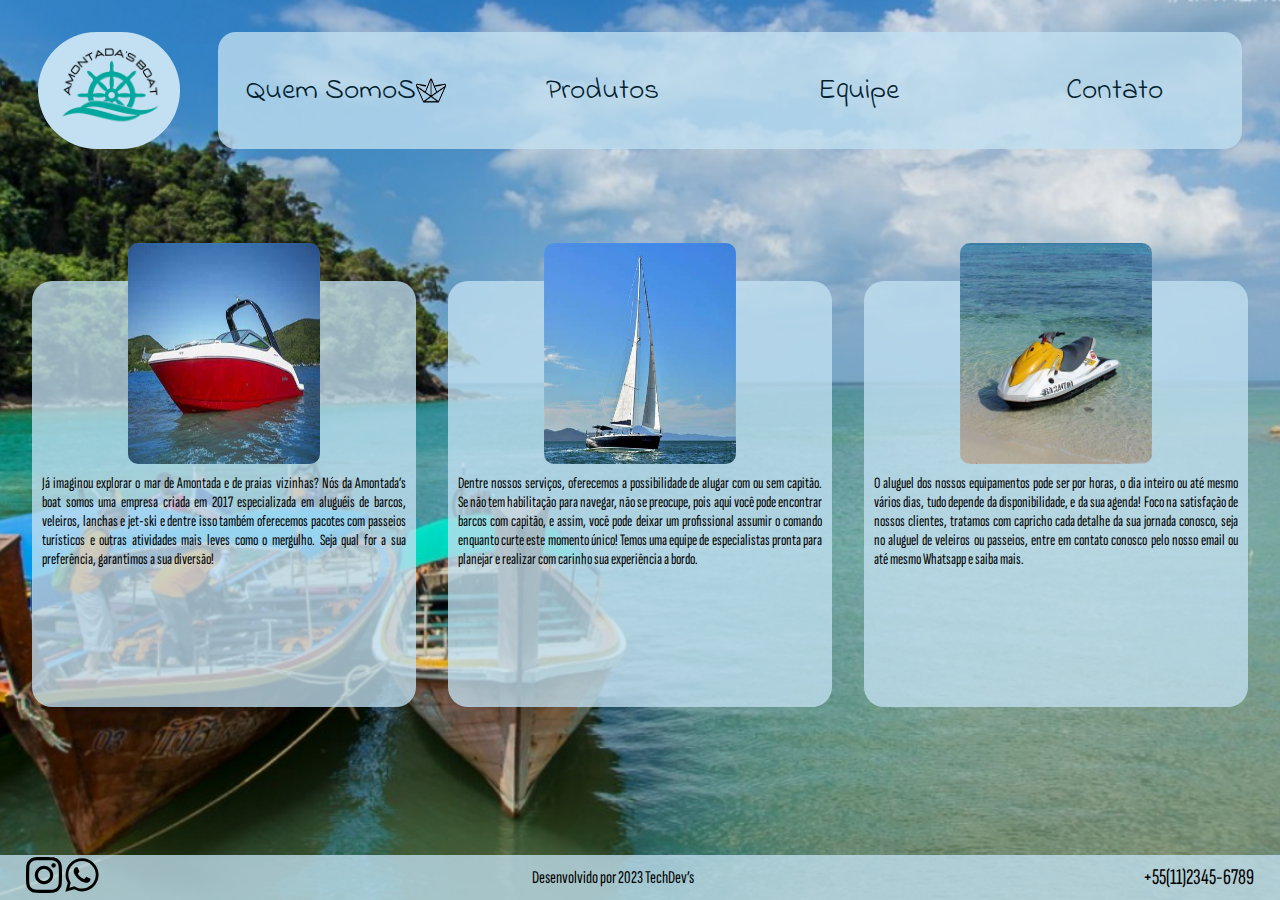
<file: index.html>
<!DOCTYPE html>
<html lang="pt-br">
<head>
    <meta charset="UTF-8">
    <meta http-equiv="X-UA-Compatible" content="IE=edge">
    <meta name="viewport" content="width=device-width, initial-scale=1.0">
    <title>Amontada's Boat</title>
    <link rel="icon" type="image/x-icon" href="assets/img/logotitle.png">
    <link rel="stylesheet" href="assets/style/index.css">
    <link rel="stylesheet" href="assets/style/headerFooter.css">
</head>
<body>
    <!-- Cabeçalho -->
    <header id="header">
        <img class="logo" src="assets/img/logo.png" alt="Amontadas Boat">
        <div class="menu-bar">
            <ul id="links">
                <li id='localPage'><a  class="link-menu-bar" href="">Quem SomoS</a><img id='iconLocalPage' src="assets/img/iconLocalPage.png" alt=""></li>
                <li><a class="link-menu-bar" href="assets/html/Produtos.html">Produtos</a></li>
                <li><a class="link-menu-bar" href="assets/html/equipe.html">Equipe</a></li>
                <li><a class="link-menu-bar" href="assets/html/contato.html">Contato</a></li>
            </ul>
            <img onclick="exibeMenu()" id='iconMenuMobile' src="assets/img/menuMobileIcon.svg" alt="">
        </div>
    </header>
    <!-- Conteudo Principal -->
    <main id='#main'>
            <div  class="content-home">
                <div class="buttonNavigation" id="left" onclick="botaoEsquerdo()" >
                    <img src="assets/img/left.svg" alt="">
                </div>
                
                <div class="content1">
                    <img class="img-home" id="lancha" src="assets/img/lanchaHome.jpg" alt="Lancha">
                    <p class="text-home">Já imaginou explorar o mar de Amontada e de praias vizinhas? Nós da Amontada’s boat somos uma empresa criada em 2017 especializada em aluguéis de barcos, veleiros, lanchas e jet-ski e dentre isso também oferecemos pacotes com passeios turísticos e outras atividades mais leves como o mergulho. Seja qual for a sua preferência, garantimos a sua diversão!</p>
                </div>

                <div class="content2">
                    <img class="img-home" id="veleiro" src="assets/img/veleiroHome.jpg" alt="Veleiro">
                    <p class="text-home">Dentre nossos serviços, oferecemos a possibilidade de alugar com ou sem capitão. Se não tem habilitação para navegar, não se preocupe, pois aqui você pode encontrar barcos com capitão, e assim, você pode deixar um profissional assumir o comando enquanto curte este momento único! Temos uma equipe de especialistas pronta para planejar e realizar com carinho sua experiência a bordo.</p>
                </div>

                <div class="content3">
                    <img class="img-home" id="jetSki" src="assets/img/jetSkiHome.jpg" alt="Jet Ski">
                    <p class="text-home">O aluguel dos nossos equipamentos pode ser por horas, o dia inteiro ou até mesmo vários dias, tudo depende da disponibilidade, e da sua agenda! Foco na satisfação de nossos clientes, tratamos com capricho cada detalhe da sua jornada conosco, seja no aluguel de veleiros ou passeios, entre em contato conosco pelo nosso email ou até mesmo Whatsapp e saiba mais.</p>
                </div>

                <div class="buttonNavigation" id="rigth"  >
                    <img src="assets/img/rigth.svg" alt="">
                </div>
        
            </div>
    </main>
    <!-- Rodapé -->
    <footer>
           <div class="img-footer">
                <a href="https://www.instagram.com/" target="_blank">
                    <img id="icon-insta" src="assets/img/Instagram.svg" alt="Instagram">
                </a>
                <a href="https://www.whatsapp.com/" target="_blank">
                    <img id="icon-whats" src="assets/img/whatsapp.svg" alt="Whatsapp">
                </a>
           </div>

            <p id="byFor">Desenvolvido por 2023 TechDev’s</p>
            <p id="numberContact">+55(11)2345-6789</p>
    </footer>

    <script src="assets/js/index.js"></script>
</body>
</html>
</file>
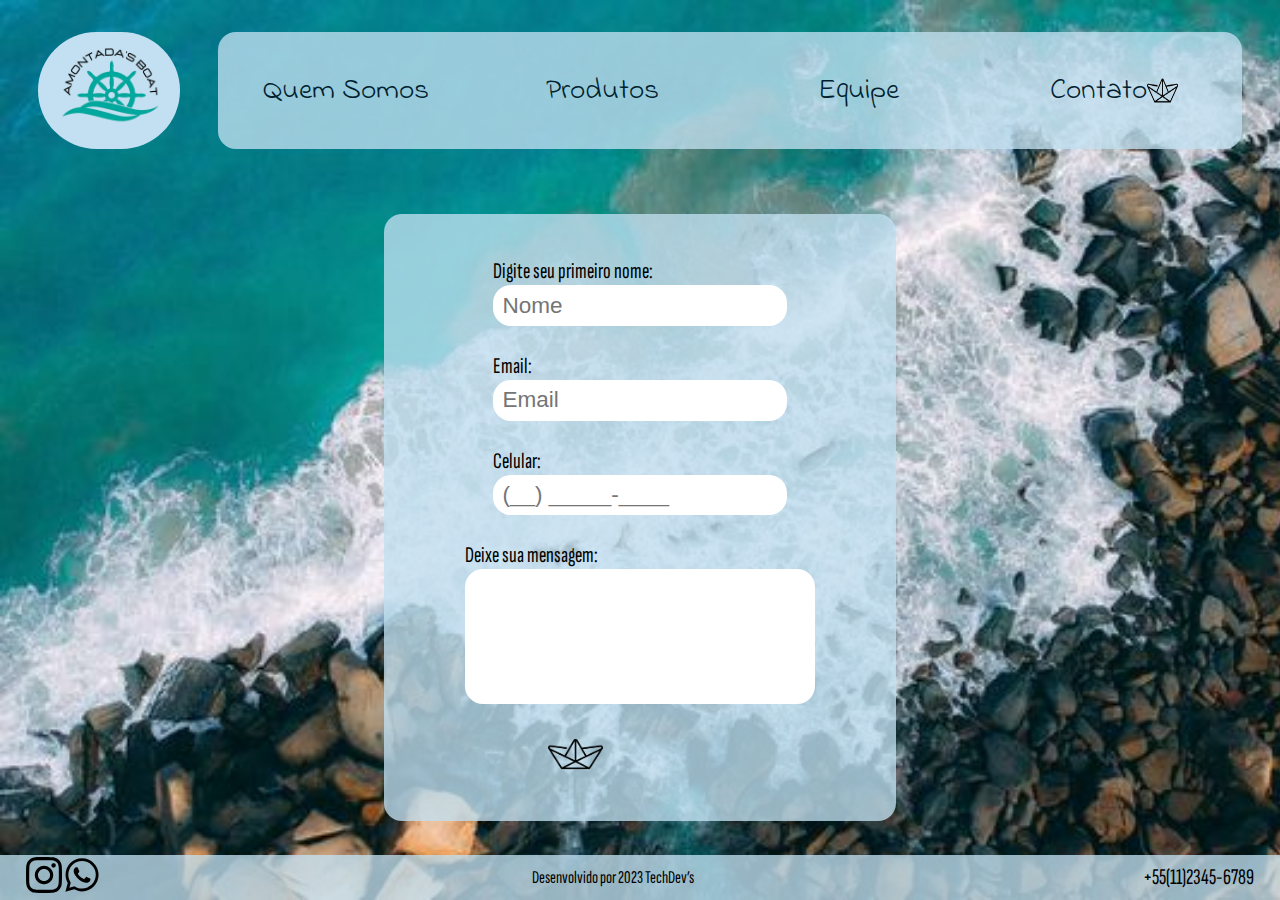
<file: assets/html/contato.html>
<!DOCTYPE html>
<html lang="pt-br">
<head>
    <meta charset="UTF-8">
    <meta http-equiv="X-UA-Compatible" content="IE=edge">
    <meta name="viewport" content="width=device-width, initial-scale=1.0">
    <title>Amontadas Boat</title>
    <link rel="icon" type="image/x-icon" href="../img/logo-icon.png">
    <link rel="stylesheet" href="../style/headerFooter.css">
    <link rel="stylesheet" href="../style/contato.css">
</head>
<body>
    <!-- Menu da página  -->
    <header id="header">
        <img id='logo' class="logo" src="../img/logo.png" alt="Amontadas Boat">
        <div class="menu-bar">
            <ul id="links">
                <li><a class="link-menu-bar" href="../../index.html">Quem Somos</a></li>
                <li><a class="link-menu-bar" href="Produtos.html">Produtos</a></li>
                <li><a class="link-menu-bar" href="equipe.html">Equipe</a></li>
                <li id='localPage'><a  class="link-menu-bar" href="">Contato</a><img id='iconLocalPage' src="../img/iconLocalPage.png" alt=""></li>
            </ul>
            <img onclick="exibeMenu()" id='iconMenuMobile' src="../img/menuMobileIcon.svg" alt="">
        </div>
    </header>
    <main>
        <!-- Div para as labels do formulário -->
        <div class="div-form">
            <form>
                    <div class="div-input" >
                        <label for="name" class="label-input">Digite seu primeiro nome:</label>
                        <input type="text" name="nome" id="name-forms" placeholder="Nome" class="input-user" required oninput="validaNome()">
                        <span></span>
                    </div>

                    <div class="div-input" id="email">
                        <label for="email" class="label-input">Email:</label>
                        <input type="email" name="email" id="email-forms" placeholder="Email" class="input-user" required oninput="validaEmail()">
                        <span></span>
                    </div>

                    <div class="div-input" id="celular">
                        <label for="tel" class="label-input">Celular:</label>
                        <input type="text" name="tel" id="tel-forms" placeholder="(__) _____-____" class="input-user" maxlength="11" required >
                        <!-- O texto fica de forma dimânica via JS -->
                        <span></span>
                    </div>

                    <div class="div-msg" id="mensagem">
                        <label for="tel" class="label-input">Deixe sua mensagem:</label>
                        <textarea name="" id=""></textarea>
                    </div>	

                    <button type="submit" value="" id="enviar" onclick="limpar()"><img id='barquinho' class="img-btn-submit" src="../img/barquinho.png" alt=""></button>
            </form>
        </div>
    </main>
    <footer>
        <div class="img-footer">
             <a href="https://www.instagram.com/" target="_blank"><img id="icon-insta" src="../img/Instagram.svg" alt="Instagram"></a>
             <a href="https://www.whatsapp.com/" target="_blank"><img id="icon-whats" src="../img/whatsapp.svg" alt="Whatsapp"></a>
        </div>

         <p id="byFor">Desenvolvido por 2023 TechDev’s</p>
         <p id="numberContact">+55(11)2345-6789</p>
    </footer>
</body>

<script src="../js/contato.js"></script>
<script src="../js/header.js"></script>
</html>
</file>
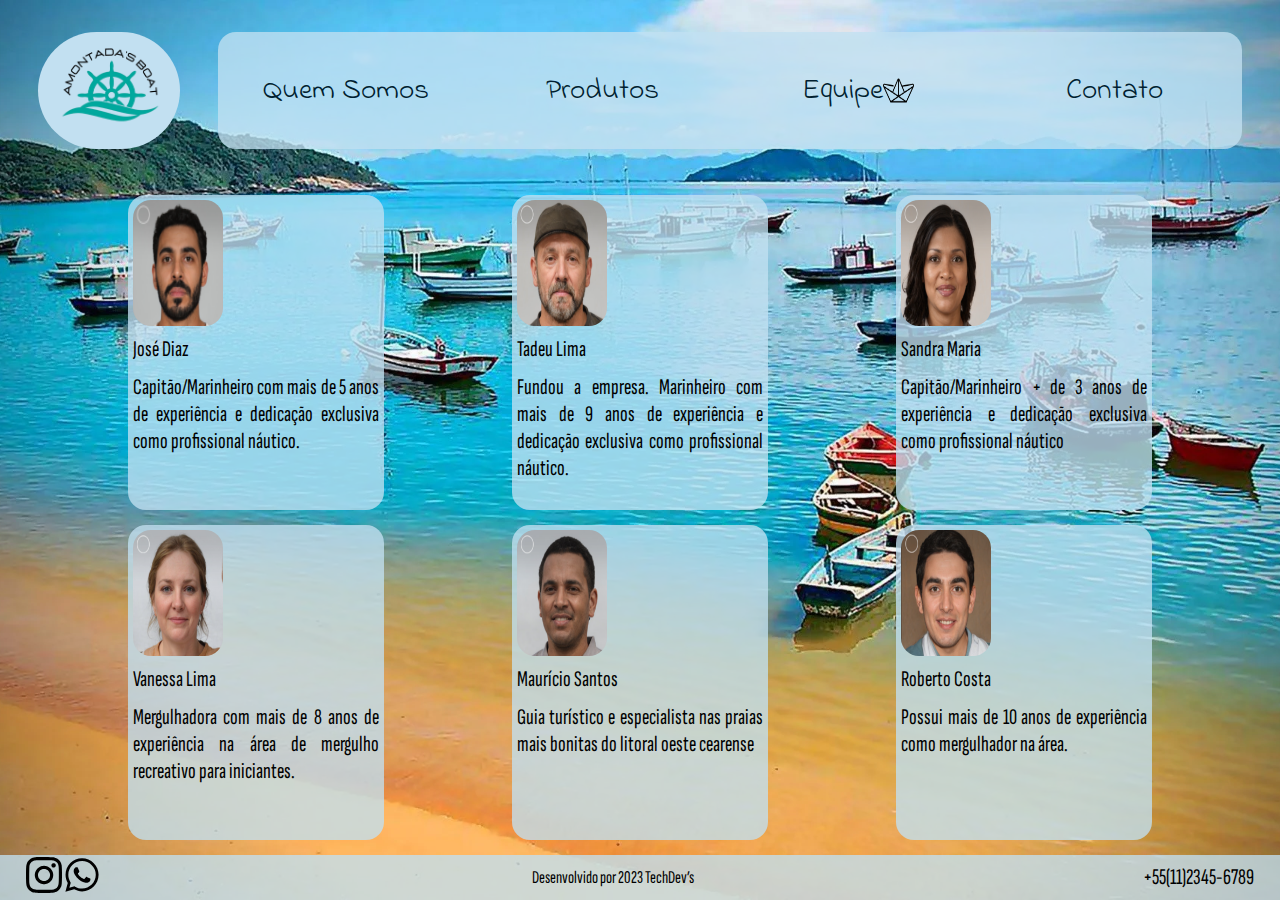
<file: assets/html/equipe.html>
<!DOCTYPE html>
<html lang="pt-br">
<head>
    <meta charset="UTF-8">
    <meta http-equiv="X-UA-Compatible" content="IE=edge">
    <meta name="viewport" content="width=device-width, initial-scale=1.0">
    <title>Amontadas Boat</title>
    <link rel="icon" type="image/x-icon" href="../img/logo-icon.png">
    <link rel="stylesheet" href="../style/headerFooter.css">
    <link rel="stylesheet" href="../style/equipe.css">
</head>
<body>
    <header id="header">
        <img id='logo' class="logo" src="../img/logo.png" alt="Amontadas Boat">
        <div class="menu-bar">
            <ul id="links">
                <li><a class="link-menu-bar" href="../../index.html">Quem Somos</a></li>
                <li><a class="link-menu-bar" href="Produtos.html">Produtos</a></li>
                <li id='localPage'><a  class="link-menu-bar" href="">Equipe</a><img id='iconLocalPage' src="../img/iconLocalPage.png" alt=""></li>
                <li><a class="link-menu-bar" href="contato.html">Contato</a></li>
            </ul>
            <img onclick="exibeMenu()" id='iconMenuMobile' src="../img/menuMobileIcon.svg" alt="">
        </div>
    </header>

    <main>
        <div id='left' class="buttonNavigation" ><img src="../img/left.svg" alt=""></div>
        <div class="squares">
        <!-- primeira linha contendo as 3 primeiras pessoas da equipe -->
            <div class="squaresA">
                <!-- class 'square' é a classe de quadrados da linha individualmente de cada perfil -->
                <div class= "square" id="profile1">
                    <img class="imgSquare" src="../img/rosto1.PNG" alt="">
                    <p class="textSquare">José Diaz</p>
                    <p class="textSquare">Capitão/Marinheiro com mais de 5 anos de experiência e dedicação exclusiva como profissional náutico.</p>
                </div> <!-- class square -->
        
                <div class= "square" id="profile2">
                    <img class="imgSquare" src="../img/rosto2.PNG" alt="">
                    <p class="textSquare">Tadeu Lima</p>
                    <p class="textSquare">Fundou a empresa. Marinheiro com mais de 9 anos de experiência e dedicação exclusiva como profissional náutico.</p>
                </div> <!-- class square -->
        
                <div class= "square" id="profile3">
                    <img class="imgSquare" src="../img/rosto3.PNG" alt="">
                    <p class="textSquare">Sandra Maria</p>
                    <p class="textSquare">Capitão/Marinheiro + de 3 anos de experiência e dedicação exclusiva como profissional náutico</p>
                </div> <!-- class square -->
            </div> <!-- class squaresA -->
            <!-- segunda linha contendo as 3 últimas pessoas da equipe -->
            <div class="squaresB">
        
                <div class= "square" id="profile4">
                    <img class="imgSquare" src="../img/rosto4.PNG" alt="">
                    <p class="textSquare">Vanessa Lima</p>
                    <p class="textSquare">Mergulhadora com mais de 8 anos de experiência na área de mergulho recreativo para iniciantes.</p>
                </div> <!-- class square -->

                <div class= "square" id="profile5">
                    <img class="imgSquare" src="../img/rosto5.PNG" alt="">
                    <p class="textSquare">Maurício Santos</p>
                    <p class="textSquare">Guia turístico e especialista nas praias mais bonitas do litoral oeste cearense</p>
                </div> <!-- class square -->
        
                <div  class= "square" id="profile6">
                    <img class="imgSquare" src="../img/rosto6.PNG" alt="">
                    <p class="textSquare">Roberto Costa</p>
                    <p class="textSquare">Possui mais de 10 anos de experiência como mergulhador na área.</p>
                </div> <!-- class square -->
            </div> <!-- class squaresB -->
        </div>
        <div id='rigth' class="buttonNavigation" onclick="botaoDireito()" ><img src="../img/rigth.svg" alt=""></div>
    </main>
    <footer>
        <div class="img-footer">
             <a href="https://www.instagram.com/" target="_blank"><img id="icon-insta" src="../img/Instagram.svg" alt="Instagram"></a>
             <a href="https://www.whatsapp.com/" target="_blank"><img id="icon-whats" src="../img/whatsapp.svg" alt="Whatsapp"></a>
        </div>

         <p id="byFor">Desenvolvido por 2023 TechDev’s</p>
         <p id="numberContact">+55(11)2345-6789</p>
 </footer>
 <script src="../js/equipe.js"></script>
 <script src="../js/header.js"></script>
</body>
</html>
</file>
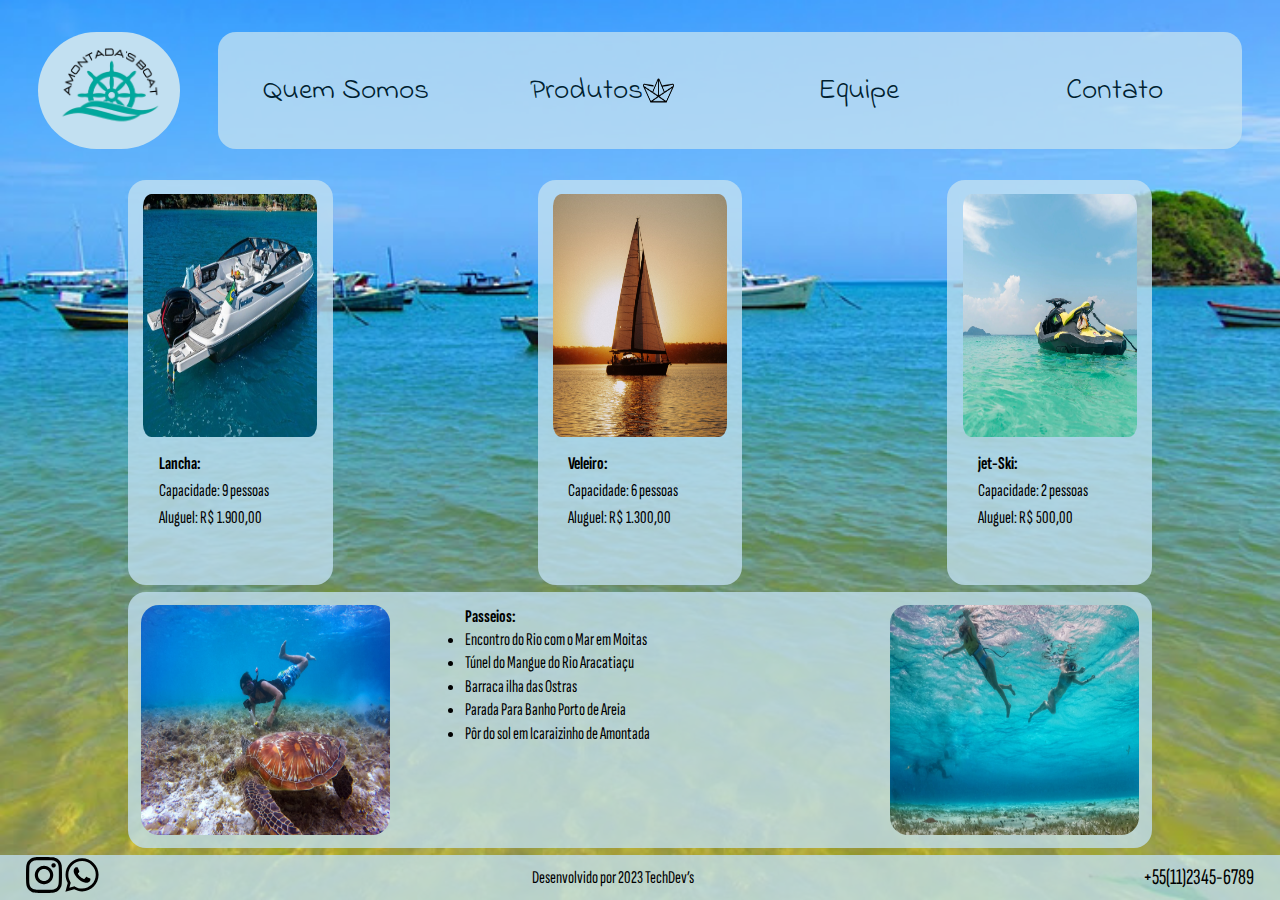
<file: assets/html/Produtos.html>
<!DOCTYPE html>
<html lang="pt-br">
<head>
    <meta charset="UTF-8">
    <meta http-equiv="X-UA-Compatible" content="IE=edge">
    <meta name="viewport" content="width=device-width, initial-scale=1.0">
    <title>Amontadas Boat</title>
    <link rel="icon" type="image/x-icon" href="../img/logo-icon.png">
    <link rel="stylesheet" href="../style/headerFooter.css">
    <link rel="stylesheet" href="../style/Produto.css">
</head>
<body>
    <!-- Cabeçalho -->
    <header id="header">
            <img class="logo" src="../img/logo.png" alt="Amontadas Boat">
        <div class="menu-bar">
            <ul id="links">
                <li><a class="link-menu-bar" href="../../index.html">Quem Somos</a></li>
                <li id='localPage'><a  class="link-menu-bar" href="">Produtos</a><img id='iconLocalPage' src="../img/iconLocalPage.png" alt=""></li>
                <li><a class="link-menu-bar" href="equipe.html">Equipe</a></li>
                <li><a class="link-menu-bar" href="contato.html">Contato</a></li>
            </ul>
            <img onclick="exibeMenu()" id='iconMenuMobile' src="../img/menuMobileIcon.svg" alt="">
        </div>
    </header>

    <!-- Conteudo Principal -->
    <main>
        <section id="secBoats">
            <div id="left" class="buttonNavigation" onclick="botaoEsquerdo()"><img  src="../img/left.svg"></div>
            <div id='lancha' class="boat">
                
                <div class="divImgBoat">
                    <img class='imgBoat' src="../img/lanchaProduto.jpg" alt="Lancha Branca">
                </div>
                <div class="planoBoat">
                    <h4>Lancha:</h4>
                    <p>Capacidade: 9 pessoas</p>
                    <p>Aluguel: R$ 1.900,00</p>
                </div>
            </div>
            <div id='veleiro' class="boat">
                <div class="divImgBoat">
                    <img class='imgBoat'  src="../img/veleiroProduto.png" alt="Veleiro no pôr do sol">
                </div>
                <div class="planoBoat">
                    <h4>Veleiro:</h4>
                    <p>Capacidade: 6 pessoas</p>
                    <p>Aluguel: R$ 1.300,00</p>
                </div>
            </div>
            <div id='jetSki' class="boat">
                <div class="divImgBoat">
                    <img class='imgBoat'  src="../img/jetSkiProduto.png" alt="Jet Ski preto com amarelho na àgua">
                </div>
                <div  class="planoBoat">
                    <h4>jet-Ski:</h4>
                    <p>Capacidade: 2 pessoas</p>
                    <p>Aluguel: R$ 500,00</p>
                </div>
            </div>
            <div id="rigth" class="buttonNavigation"><img src="../img/rigth.svg" alt=""></div>
        </section>

        <section id="secMergulho">
            <div class="mergulho">
                <div id="imgMergulho1" class="divImgMergulho">
                    <img class='imgMergulho' src="../img/mergulho1Produto.png" alt="Mergulhador com tartaruga">
                </div>
                <div class="planoMergulho">
                    <h4>Passeios:</h4>
                    <ul>
                        <li>Encontro do Rio com o Mar em Moitas</li>
                        <li>Túnel do Mangue do Rio Aracatiaçu</li>
                        <li>Barraca ilha das Ostras</li>
                        <li>Parada Para Banho Porto de Areia</li>
                        <li>Pôr do sol em Icaraizinho de Amontada</li>
                    </ul>
                </div>
                <div id='imgMergulho2' class="divImgMergulho">
                    <img class='imgMergulho' src="../img/mergulho2Produto.png" alt="Dois Mergulhadores">
                </div>
            </div>
        </section>
    </main>

    <!-- Rodapé -->
    <footer>
           <div class="img-footer">
                <a href="https://www.instagram.com/" target="_blank"><img id="icon-insta" src="../img/Instagram.svg" alt="Instagram"></a>
                <a href="https://www.whatsapp.com/" target="_blank"><img id="icon-whats" src="../img/whatsapp.svg" alt="Whatsapp"></a>
           </div>

            <p id="byFor">Desenvolvido por 2023 TechDev’s</p>
            <p id="numberContact">+55(11)2345-6789</p>
    </footer>
    <script src="../js/header.js" ></script>
    <script src="../js/produto.js"></script>
</body>
</html>
</file>
<file: assets/style/index.css>
/* Exibição DeskTop */
main{
    display: flex;
    justify-content: space-between;
    align-items: center;
    height: 75%;
}

.content-home{
    display: flex;
    justify-content: space-evenly;
    width: 100%;
    height: 70%;
}
.buttonNavigation{
    display: none;
}
.content1, .content2, .content3{
    display: flex;
    flex-direction: column;
    justify-content: space-evenly;
    width: 30%;
    height: 90%;
    border-radius: 20px;
    background: #c2e0f1c7;

}
.img-home{
    align-self: center;
    margin-top: -10%;
    width: 50%;
    height: 65%;
    border-radius: 10px;
}
.text-home{
    font-size: 100%;
    text-align: justify;
    padding: 10px;
}
.content-home p{
    height: 70%;
}

/* Exibição em modo Celular */
@media screen and (max-width: 767px){
    main{
        height: 75%;
    }
    .content-home{
        display: flex;
        justify-content: space-evenly;
        width: 100%;
        height: 65%;
    }
    .content1, .content2, .content3{
        display: flex;
        flex-direction: column;
        justify-content: space-evenly;
        width: 80%;
        height: 100%;
        border-radius: 20px;
        background: #c2e0f1c7;
    }
    .buttonNavigation{
        display: flex;
        align-items: center;
        justify-content: center;
        width: 10%;
    }
    .img-home{ 
        align-self: center;
        width: 50%;
        height: 40%;
        margin-top: -30%;
        border-radius: 10px;
    }  
    .content2, .content3{
        display: none;
    }
    .text-home{
        font-size: 120%;
    }
    p{
        height: 85%;
    }

}

/* Exibição em modo Tablet */
@media (min-width: 768px) and (max-width: 1024px){
    main{
        height: 75%;
    }

    .buttonNavigation{
        display: none !important;
    }
    .content-home{
        display: flex;
        justify-content: space-evenly;
        width: 100%;
        height: 65%;
    }
    .content1, .content2, .content3{
        display: flex;
        flex-direction: column;
        justify-content: space-evenly;
        width: 30%;
        height: 100%;
        border-radius: 20px;
        background: #c2e0f1c7;
    }
    .img-home{ 
        align-self: center;
        width: 65%;
        height: 30%;
        margin-top: -50%;
        border-radius: 10px;
    } 
    .text-home{
        font-size: 110%;
    } 

}
</file>
<file: assets/style/headerFooter.css>
@import url('https://fonts.googleapis.com/css2?family=Indie+Flower&family=Sofia+Sans+Extra+Condensed&display=swap');

*{
    margin: 0;
    padding: 0;
    outline: 0;
    box-sizing: border-box;
}
body {
    width: 100%;
    height: 100vh;
    flex-direction: column;
    align-items: center;
    background-image: url('../img/home.png');
    background-size: cover;
    background-repeat: no-repeat;
    background-position: center;
    font-family: 'Sofia Sans Extra Condensed', sans-serif;
}
/* //////////////////////// Cabeçalho //////////////////// */
/* Atribuindo proprieades da div que contém o cabeçalho */

header{
    display: flex;
    width: 100%;
    height: 20%;
    justify-content: space-evenly;
    align-items: center;
}

#iconMenuMobile{
    display: none;
}

#localPage{
    display: flex;
    justify-content: center;
}

#iconLocalPage{
    width: 15%;
}

.menu-bar ul{
    list-style: none;
    display: flex;
    justify-content: space-around;
    width: 100%; 
}

.menu-bar ul li{
    
    display: flex;
    justify-content: center;
    width: 20%;
}

.logo{
    height: 65%;
    border-radius: 10vh;    
}
.menu-bar{
    display: flex;
    width: 80%;
    height: 65%;
    justify-content: space-around;
    align-items: center;
    border-radius: 2vh;
    background-color: #c2e0f1c7;
    font-family: 'Indie Flower', cursive;
}
.link-menu-bar{
    text-decoration: none;
    color: #001E30;
    font-size: 2.3vw;
}
/*///////////////////////// Main /////////////////////////*/
main{
    width: 100%;
    height: 75%;
}
/*///////////////////////// footer /////////////////////*/
footer{
    background-color: #c2e0f1c7;
    display: flex;
    width: 100%;
    height: 5%;
    padding: 0 2%;
    justify-content: space-between;
    align-items: center;
    text-align: end;
}
.img-footer{
    display: flex;
    align-items: center;
    width: 4.5vw;
}
#icon-insta{
    height: 4vh;
}
#icon-whats{
    height: 4.5vh;
}
#byFor{
    font-size: 2vh;
}
#numberContact{
    font-size: 2.5vh;
}

/* Exibição em modo Tablet */
@media screen and (min-width: 768px) and (max-width: 1024px){

    header{
        padding: 0 5rem 0 2rem;
        justify-content: space-between;
    }

    .menu-bar ul{
        display: none;
    }

    .menu-bar ul{
        display: none;
        width: 70%;
        height: 80%;
        flex-direction: column;
    }

    .menu-bar ul li{
        width: 90%;
       
    }

    .link-menu-bar{
        font-size: 4vh;
    }

    #iconLocalPage{
        width: 10%;
    }

    #iconMenuMobile{
        display: flex;
    }

    .menu-bar{
        flex-direction: column-reverse;
        display: flex;
        justify-content: space-evenly;
        width: 20%;
    }

    .buttonNavigation{
        display: flex;
        align-items: center;
        width: 10%;
    }

}

/* Exibição em modo Celular */
@media screen and (max-width: 767px){
    header{
        padding: 0 2.5rem 0 2rem;
        justify-content: space-between;
        
    }

    #iconMenuMobile{
        display: flex;
        justify-self: end;
        width: 25%
    }

    .menu-bar ul{

        display: none;
        width: 70%;
        height: 80%;
        flex-direction: column;
    }

    .menu-bar ul li{
        width: 90%;
    }

    .link-menu-bar{
        
        font-size: 3vh;
    }
    #iconLocalPage{
        width: 15%;
    }

    .menu-bar{
        flex-direction: column-reverse;
        display: flex;
        width: 20%;
    }

    #byFor{
        font-size: 1.5vh;
    }
    #numberContact{
        font-size: 1.5vh;
    }
    #icon-insta{
        height: 4vh;
    }
    #icon-whats{
        
        height: 4.5vh;
    }
    .img-footer{
        padding-top: 0.2rem;
        display: flex;
        align-items: center;
        width: 15vw;
    }

}
</file>
<file: assets/style/contato.css>
@import url('https://fonts.googleapis.com/css2?family=Sofia+Sans+Extra+Condensed:ital,wght@1,200&display=swap');
/* Body da página */
body {
    background: url("../img/fundoContato.png");
    background-repeat: no-repeat;
    background-size: cover;
  }

  main{
    display: flex;
    justify-content: center;
    align-items: center;
    font-family: 'Sofia Sans Extra Condensed', sans-serif;
  }
  
  /* Field para ajuste do corpo do form */
  .div-form {
    display: flex;
    flex-direction: column;
    align-items: center;
    justify-content: space-around;
    padding: 2%;
    width: 40%;
    height: 90%;
    background-color: #c2e0f1c7;
    border-radius: 2vh;
  }
  
  form {
    width: 80%;
    height: 98%;
    display: flex;
    flex-direction: column;
    justify-content: space-around;
    align-items: center;
    font-size: 2.5vh;
  }
  
  
  /* Ajuste dos inputs */
  .div-input {
    display: flex;
    flex-direction: column;
    width: 80%;
  }
  
  input {
    border: none;
    border-radius: 2vh;
    outline: none;
    height: 4.5vh;
    font-size: 2.5vh;
    padding: 10px;
  }
  
  /* Tag para ajuste do botão */
  button {
    border: none;
    background: none;
    display: flex;
    align-items: center;
    border-radius: 2vh;
    font-size:2.5vh ;
    width: 50%;
    height: 5vh;
  }

  .img-btn-submit{
    width: 30%;
  }
  
  
  /* Ajuste da text-area */
  .div-msg {
    width: 95%;
    display: flex;
    flex-direction: column;
  }
  
  textarea {
    border: none;
    width: 100%;
    resize: none;
    outline: none;
    height: 15vh;
    border-radius: 2vh;
    padding: 10px;
  }



/* Responsividade formulário mobile*/
@media screen and (max-width: 767px) {
  .div-input{
    width: 80%;
  }
  .div-msg{
    width: 90%;
  }
  .div-form{
    width: 80%;
  }
  form{
    width: 80%;
  }
}
/* Responsividade formulário tablet*/
@media (min-width: 768px) and (max-width: 1024px) {
  .div-input{
    width: 80%;
  }
  .div-msg{
    width: 80%;
  }
  .div-form{
    width: 80%;
  }
  form{
    width: 60%;
  }
}

/* Ajuste erro e acerto digitação formulário JS */
.div-input-error{
  width:80%;
  display: flex;
  flex-direction: column;
}

.div-input-error .label-input{
  color: red;
}

.div-input-set{
  width:80%;
  display: flex;
  flex-direction: column;
}

.div-input-set span{
    color:#2e770f;
}

.div-input-set .label-input{
   border-color:#2e770f;

}
</file>
<file: assets/style/equipe.css>
body{
    background-image: url('../img/equipefundo.png');
}
main{
    display: flex;
    justify-content: center;
}

.buttonNavigation{
    justify-content: center;
    display: none;
}

.buttonNavigation img{
    width: 30px;
}

.squares{
    display: flex;
    flex-direction: column;
    justify-content: space-evenly;
    height: 100%;
    width: 80%;
}

/* estilo da linha de quadrados A e B do main*/
.squaresA {
    width: 100%;
    display: flex;
    justify-content: space-between;
}

.squaresB{
    width: 100%;
    display: flex;
    justify-content: space-between;
}
/* estilo de cada perfil de funcionário da equipe*/
.square{
    display: flex;
    flex-direction: column;
    text-align: justify;
    width:25%;
    height:35vh;
    border-radius: 2vh;
    background-color: #c2e0f1c7;
   
}
/* estilo do texto de cada perfil */
.square p{
    font-size: 2.5vh;
    margin: 2%;
}

.imgSquare{
    width: 35%;
    height: 40%;
    border-radius: 2vh;
    margin: 2%;
}
/* Exibição em modo Celular */
@media screen and (max-width: 767px){
    
    .buttonNavigation{
        display: flex;
        justify-content: center;
        width: 7.5% !important; 
    }
    .buttonNavigation img{
        width: 35px;
    }

    #profile2{
        display: none;
    }

    #profile3{
        display: none;
    }

    #profile5{
        display: none;
    }

    #profile6{
        display: none;
    }

    .squares{
        justify-content: space-evenly;
    }

    .square{
        width: 100%;
    }
    
}
/* Exibição em modo Tablet */
@media (min-width: 768px) and (max-width: 1024px){

    .buttonNavigation{
        display: flex;
        justify-content: center;
        width: 7.5% !important; 
    }
    .buttonNavigation img{
        width: 35px;
    }

    #profile3{
        display: none;
    }

    #profile6{
        display: none;
    }

    .squares{
        width: 85%;
    }
    .square{
    width: 47%;
    }

}
</file>
<file: assets/style/Produto.css>
/* Exibição em modo deskTop */
/* //////////////////////////// Gerais /////////////////////////////// */
body {
    background-image: url('../img/Produtos.png');
}

/* ////////////////////////////// Seção de Barcos ///////////////////////////////////////////////////// */
#secBoats {
    margin: 0 auto;
    display: flex;
    width: 80%;
    height: 60%;
    justify-content: space-between;
}

.buttonNavigation {
    display: flex;
    justify-content: center;
    display: none;
}

.buttonNavigation img {
    width: 30px;
}

.imgBoat {
    border-radius: 5%;
    width: 100%;
    height: 100%;
}


.boat {
    transition: 0.5s;
    display: flex;
    flex-direction: column;
    justify-content: space-evenly;
    align-items: center;
    width: 20%;
    border-radius: 2vh;
    background-color: #c2e0f1c7;
}

.divImgBoat {
    display: flex;
    justify-content: center;
    border-radius: 2vh;
    width: 85%;
    height: 60%;
}

.planoBoat {
    display: flex;
    flex-direction: column;
    /* border: solid; */
    width: 70%;
    height: 30%;
    font-size: 2vh;
    line-height: 150%;
}



/* ////////////////////////////////// Seção de Mergulho /////////////////////////////////////////////// */
#secMergulho {
    margin: 0 auto;
    display: flex;
    align-items: center;
    width: 80%;
    height: 40%;

}

.mergulho {
    display: flex;
    padding-left: 1vw;
    padding-right: 1vw;
    justify-content: space-between;
    align-items: center;
    width: 100%;
    height: 95%;
    border-radius: 2vh;
    background-color: #c2e0f1c7;
}

.divImgMergulho {
    width: 25%;
    height: 90%;
}

.planoMergulho {
    width: 35%;
    height: 90%;
    display: flex;
    flex-direction: column;
    font-size: 2.5vh;
    line-height: 130%;

}

.imgMergulho {
    border-radius: 2vh;
    width: 100%;
    height: 100%;
}

/* Exibição em modo Tablet */
@media screen and (max-width: 1550px) {
    .menu-bar ul li {
        font-size: 2vh;
    }

    .boat {
        transition: 0.5s;
        width: 20%;
    }

    .planoBoat {
        font-size: 2vh;
    }

    .planoMergulho {
        font-size: 2vh;
    }

}


/* Exibição em modo Tablet 2 */
@media screen and (max-width: 850px) {
    .buttonNavigation {
        display: flex;
        align-items: center;
        width: 10%;
    }

    .boat {
        transition: 0.5s;
        width: 37%;
    }


    .planoBoat {
        font-size: 2vh;
    }

    #jetSki {
        display: none;
    }

    #secBoats {
        width: 100%;
        justify-content: space-between;
    }

    #secMergulho {
        width: 75%;
        justify-content: center;
    }

    .planoMergulho {
        width: 45%;
    }

    .divImgMergulho {
        width: 50%;
    }


    #imgMergulho2 {
        display: none;
    }

}

/* Exibição em modo Celular */
@media screen and (max-width: 450px) {
    .buttonNavigation img {
        width: 15px;
    }

    .boat {
        transition: 0.5s;
        width: 80%;
    }

    .planoBoat {
        font-size: 2vh;
    }

    #jetSki,
    #veleiro {
        display: none;
    }


    #secBoats {
        justify-content: space-evenly;
        width: 95%;
    }

    .boat {
        width: 100%;
    }

    .imgBoat {
        border-radius: 5%;
        width: 90%;
        height: 100%;
    }

    #secMergulho {
        width: 80%;
    }

    .planoMergulho {
        font-size: 1.5vh;
    }

    #byFor {
        font-size: 1.5vh;
    }

    #numberContact {
        font-size: 1.5vh;
    }

    #icon-insta {
        height: 4vh;
    }

    #icon-whats {

        height: 4.5vh;
    }

    .img-footer {
        padding-top: 0.2rem;
        display: flex;
        align-items: center;
        width: 15vw;
    }
}
</file>
